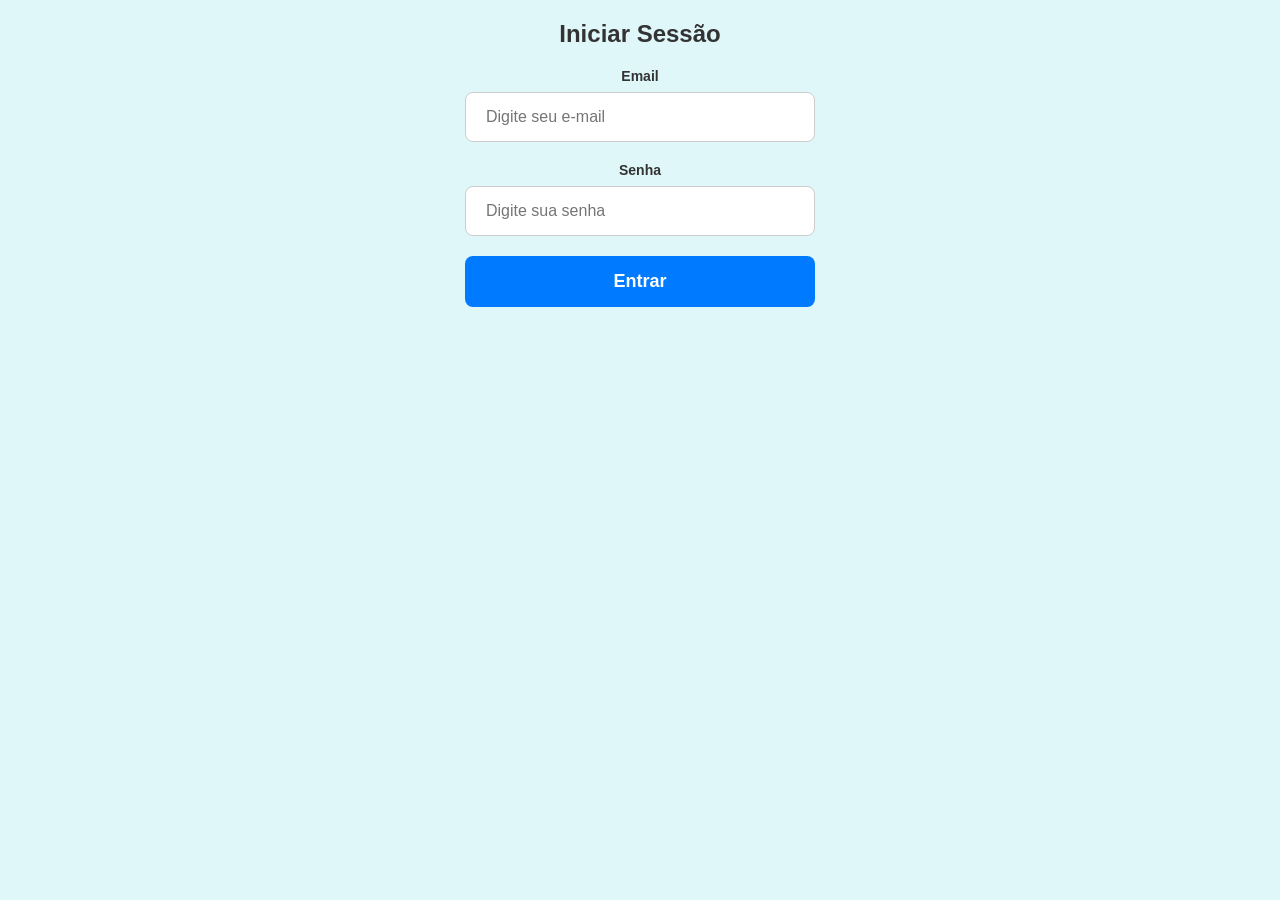
<file: login.html>
<!DOCTYPE html>
<html lang="pt-br">
<head>
  <meta charset="UTF-8">
  <meta name="viewport" content="width=device-width, initial-scale=1.0">
  <title>Login Animado</title>
  <link rel="stylesheet" href="style.css">
  <script src="https://cdnjs.cloudflare.com/ajax/libs/gsap/3.11.0/gsap.min.js"></script>
</head>
<body>
  <div class="form-container">
    <h2 style="text-align: center;">Iniciar Sessão</h2>

    <form id="form-login" action="./pagina.html" method="get">
      <div class="input-group" style="text-align: center; padding: 20px;">
        <label for="email">Email</label>
        <input type="email" id="email" name="email" placeholder="Digite seu e-mail" required>
      </div>

      <div class="input-group" style="text-align: center;">
        <label for="senha">Senha</label>
        <input type="password" id="senha" name="senha" placeholder="Digite sua senha" required>
      </div>

      <button type="submit" class="btn-login">Entrar</button>
    </form>
  </div>

  <script src="script.js"></script>
</body>
</html>
</file>
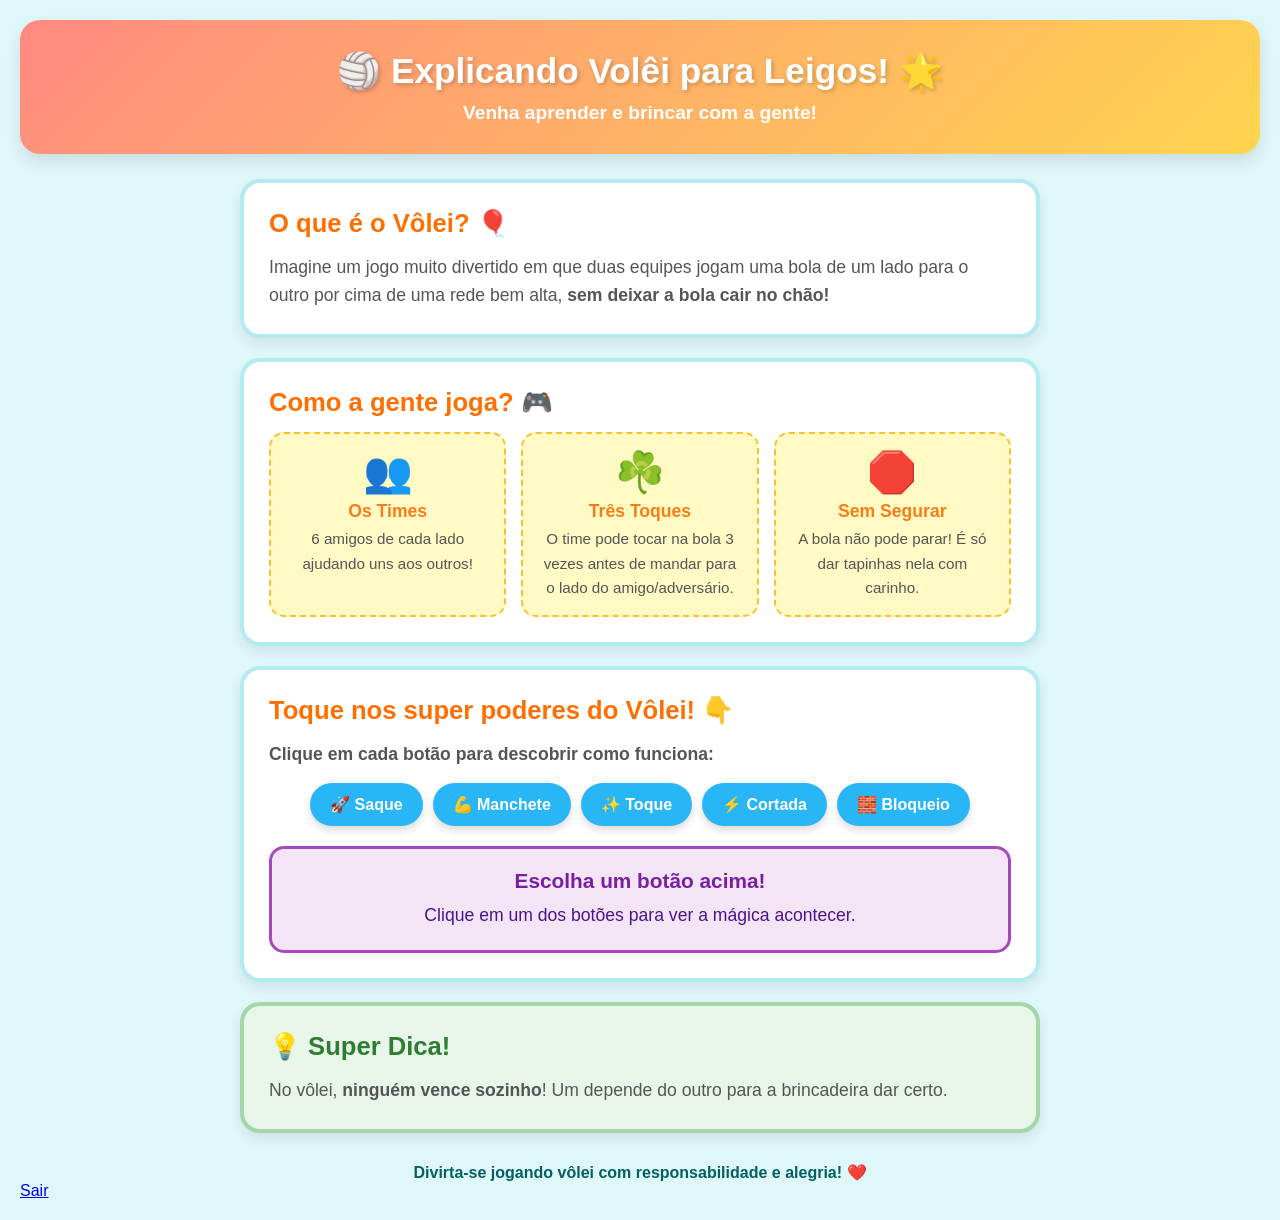
<file: pagina.html>
<!DOCTYPE html>
<html lang="pt-BR">
<head>
    <meta charset="UTF-8">
    <meta name="viewport" content="width=device-width, initial-scale=1.0">
    <title>Aventuras no Vôlei!</title>
    <link rel="stylesheet" href="./style.css">
</head>
<body>

    <!-- Cabeçalho Mágico -->
    <header class="topo-pagina">
        <h1>🏐 Explicando Volêi para Leigos! 🌟</h1>
        <p>Venha aprender e brincar com a gente!</p>
    </header>

    <main class="conteudo-principal">

        <!-- Seção 1: O que é -->
        <section class="cartao intro">
            <h2>O que é o Vôlei? 🎈</h2>
            <p>Imagine um jogo muito divertido em que duas equipes jogam uma bola de um lado para o outro por cima de uma rede bem alta, <strong>sem deixar a bola cair no chão!</strong></p>
        </section>

        <!-- Seção 2: Como Funciona (Regras para Pequenos) -->
        <section class="cartao regras">
            <h2>Como a gente joga? 🎮</h2>
            <div class="grade-regras">
                <div class="item-regra">
                    <span class="emoji-regra">👥</span>
                    <h3>Os Times</h3>
                    <p>6 amigos de cada lado ajudando uns aos outros!</p>
                </div>
                <div class="item-regra">
                    <span class="emoji-regra">☘️</span>
                    <h3>Três Toques</h3>
                    <p>O time pode tocar na bola 3 vezes antes de mandar para o lado do amigo/adversário.</p>
                </div>
                <div class="item-regra">
                    <span class="emoji-regra">🛑</span>
                    <h3>Sem Segurar</h3>
                    <p>A bola não pode parar! É só dar tapinhas nela com carinho.</p>
                </div>
            </div>
        </section>

        <!-- Seção 3: Movimentos (Interativa) -->
        <section class="cartao movimentos">
            <h2>Toque nos super poderes do Vôlei! 👇</h2>
            <p class="instrucao-clique">Clique em cada botão para descobrir como funciona:</p>
            
            <div class="botoes-movimentos">
                <button class="btn-movimento" data-alvo="saque">🚀 Saque</button>
                <button class="btn-movimento" data-alvo="manchete">💪 Manchete</button>
                <button class="btn-movimento" data-alvo="toque">✨ Toque</button>
                <button class="btn-movimento" data-alvo="cortada">⚡ Cortada</button>
                <button class="btn-movimento" data-alvo="bloqueio">🧱 Bloqueio</button>
            </div>

            <!-- Caixa que revela a explicação mágica -->
            <div id="painel-explicacao" class="painel-oculto">
                <h3 id="titulo-movimento">Escolha um botão acima!</h3>
                <p id="texto-movimento">Clique em um dos botões para ver a mágica acontecer.</p>
            </div>
        </section>

        <!-- Seção 4: Curiosidade -->
        <section class="cartao curiosidade">
            <h2>💡 Super Dica!</h2>
            <p>No vôlei, <strong>ninguém vence sozinho</strong>! Um depende do outro para a brincadeira dar certo.</p>
        </section>

    </main>

    <footer class="rodape">
        <p>Divirta-se jogando vôlei com responsabilidade e alegria! ❤️</p>
    </footer>

          <a href="./login.html" class="btn-sair">Sair</a>

    <script src="./script.js"></script>
</body>
</html>
</file>
<file: style.css>
/* Configuração Geral e Cores Alegres */
* {
    box-sizing: border-box;
    margin: 0;
    padding: 0;
    font-family: 'Comic Sans MS', 'Chalkboard SE', 'Segoe UI', sans-serif;
}

body {
    background-color: #e0f7fa; /* Azulzinho bem claro de céu */
    color: #333;
    padding: 20px;
}

/* Cabeçalho */
.topo-pagina {
    background: linear-gradient(135deg, #ff8a80, #ffd54f);
    color: #fff;
    text-align: center;
    padding: 30px;
    border-radius: 20px;
    box-shadow: 0 8px 16px rgba(0,0,0,0.1);
    margin-bottom: 25px;
}

.topo-pagina h1 {
    font-size: 2.2rem;
    text-shadow: 2px 2px 4px rgba(0,0,0,0.2);
}

.topo-pagina p {
    font-size: 1.2rem;
    margin-top: 10px;
    font-weight: bold;
}

/* Conteúdo Principal e Cartões */
.conteudo-principal {
    max-width: 800px;
    margin: 0 auto;
    display: flex;
    flex-direction: column;
    gap: 20px;
}

.cartao {
    background: #ffffff;
    padding: 25px;
    border-radius: 20px;
    box-shadow: 0 6px 12px rgba(0,0,0,0.08);
    border: 4px solid #b2ebf2;
}

.cartao h2 {
    color: #ff6f00;
    font-size: 1.6rem;
    margin-bottom: 15px;
}

.cartao p {
    font-size: 1.1rem;
    line-height: 1.6;
    color: #555;
}

/* Grid de Regras para Crianças */
.grade-regras {
    display: grid;
    grid-template-columns: repeat(auto-fit, minmax(200px, 1fr));
    gap: 15px;
    margin-top: 15px;
}

.item-regra {
    background: #fff9c4;
    padding: 15px;
    border-radius: 15px;
    text-align: center;
    border: 2px dashed #fbc02d;
}

.emoji-regra {
    font-size: 2.5rem;
    display: block;
    margin-bottom: 5px;
}

.item-regra h3 {
    font-size: 1.1rem;
    color: #f57f17;
    margin-bottom: 5px;
}

.item-regra p {
    font-size: 0.95rem;
}

/* Botões Interativos */
.instrucao-clique {
    margin-bottom: 15px;
    font-weight: bold;
    color: #00838f;
}

.botoes-movimentos {
    display: flex;
    flex-wrap: wrap;
    gap: 10px;
    justify-content: center;
    margin-bottom: 20px;
}

.btn-movimento {
    background-color: #29b6f6;
    color: white;
    border: none;
    padding: 12px 20px;
    font-size: 1rem;
    font-weight: bold;
    border-radius: 50px;
    cursor: pointer;
    box-shadow: 0 4px 8px rgba(0,0,0,0.15);
    transition: transform 0.2s, background-color 0.2s;
}

.btn-movimento:hover {
    background-color: #0288d1;
    transform: scale(1.08);
}

/* Painel de Exibição Dinâmica */
.painel-oculto {
    background: #f3e5f5;
    border: 3px solid #ab47bc;
    padding: 20px;
    border-radius: 15px;
    text-align: center;
    min-height: 100px;
    display: flex;
    flex-direction: column;
    justify-content: center;
    animation: aparecer 0.4s ease-in-out;
}

.painel-oculto h3 {
    color: #7b1fa2;
    margin-bottom: 8px;
    font-size: 1.3rem;
}

.painel-oculto p {
    color: #4a148c;
    font-size: 1.1rem;
}

/* Curiosidade */
.curiosidade {
    background-color: #e8f5e9;
    border-color: #a5d6a7;
}

.curiosidade h2 {
    color: #2e7d32;
}

/* Rodapé */
.rodape {
    text-align: center;
    margin-top: 30px;
    color: #006064;
    font-weight: bold;
    font-size: 1rem;
}

@keyframes aparecer {
    from { opacity: 0; transform: translateY(10px); }
    to { opacity: 1; transform: translateY(0); }
}

.caixa {
  width: 300px; 
  height: 300px; 
}


.input-group input {
  width: 100%;           
  max-width: 350px;         
  padding: 15px 20px;      
  font-size: 16px;           
  border: 1px solid #ccc;   
  border-radius: 8px;        
  box-sizing: border-box;   
  margin-top: 8px;          
  display: inline-block;     
}


.input-group label {
  display: block;          
  font-size: 14px;       
  font-weight: bold;
}


.btn-login {
  display: block;
  width: 100%;
  max-width: 350px;
  margin: 20px auto 0 auto;  
  padding: 15px;             
  font-size: 18px;        
  font-weight: bold;
  background-color: #007bff; 
  color: white;
  border: none;
  border-radius: 8px;
  cursor: pointer;
}
</file>
